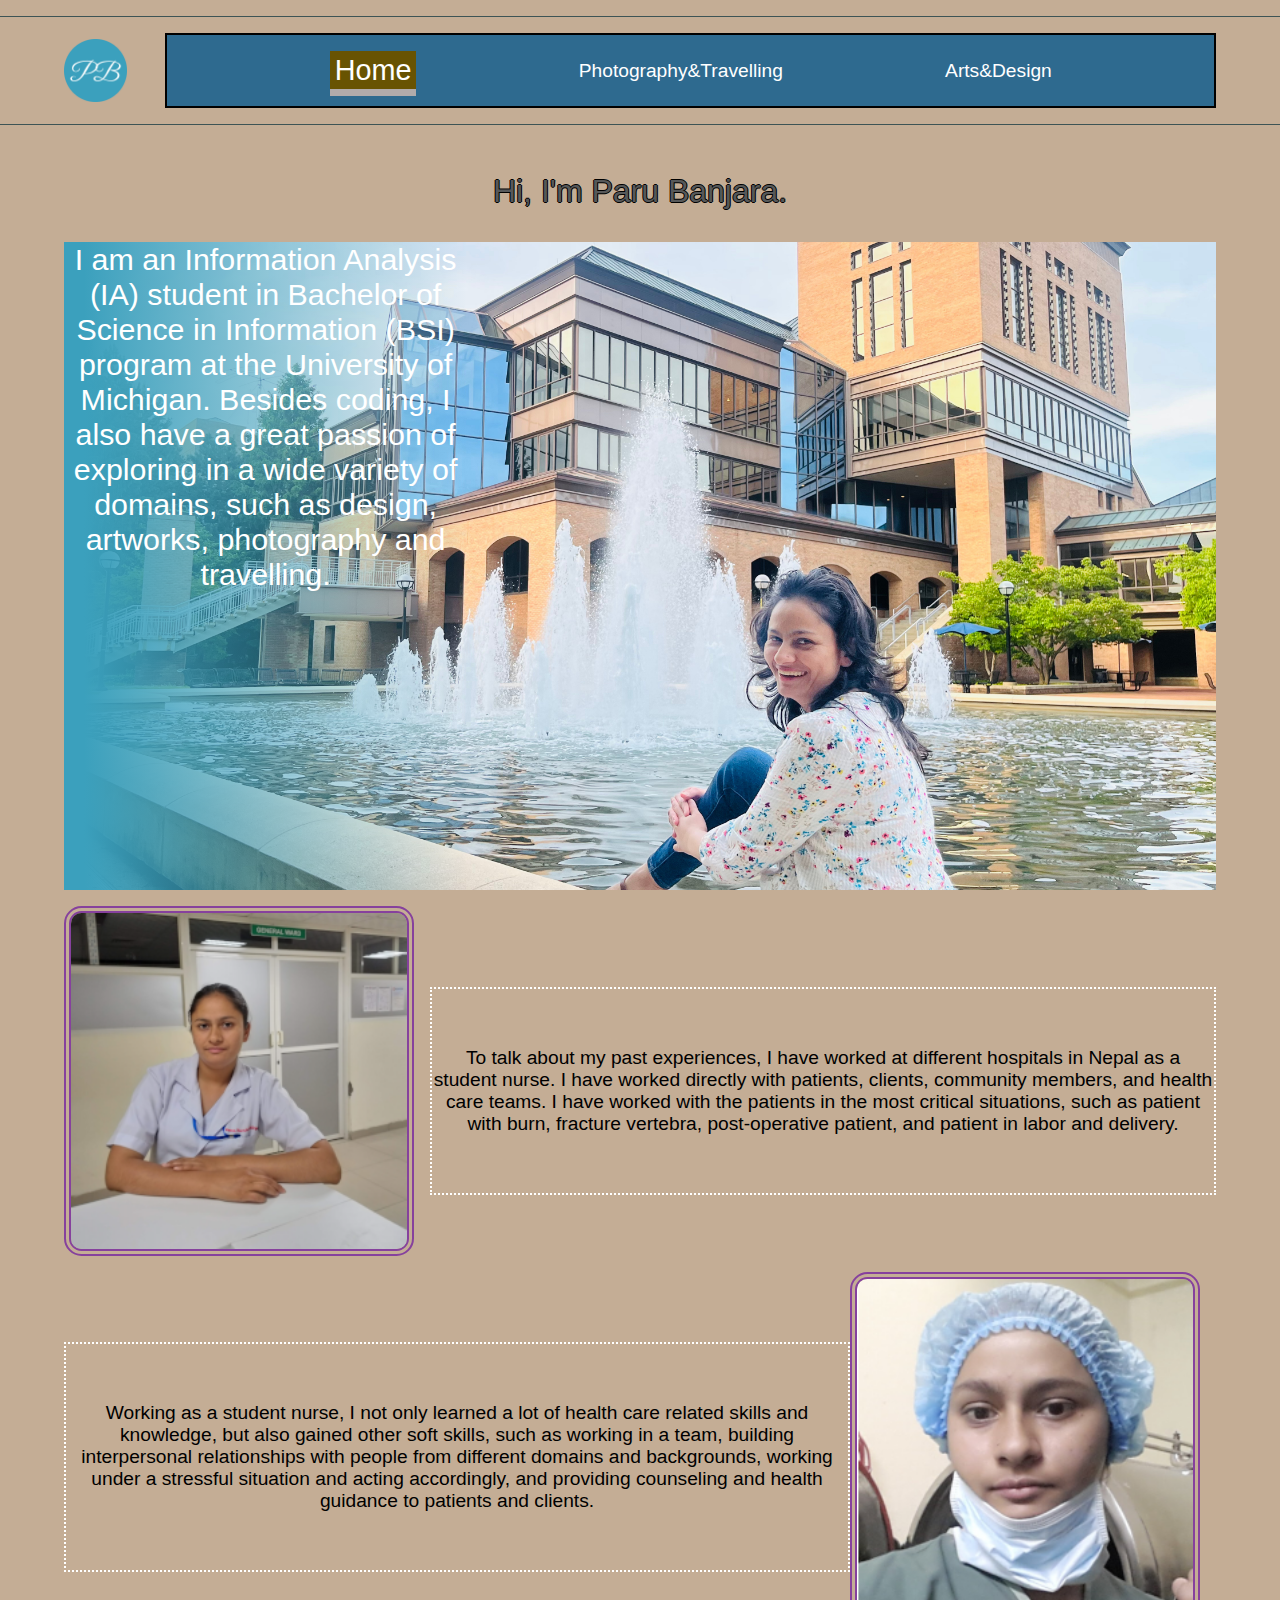
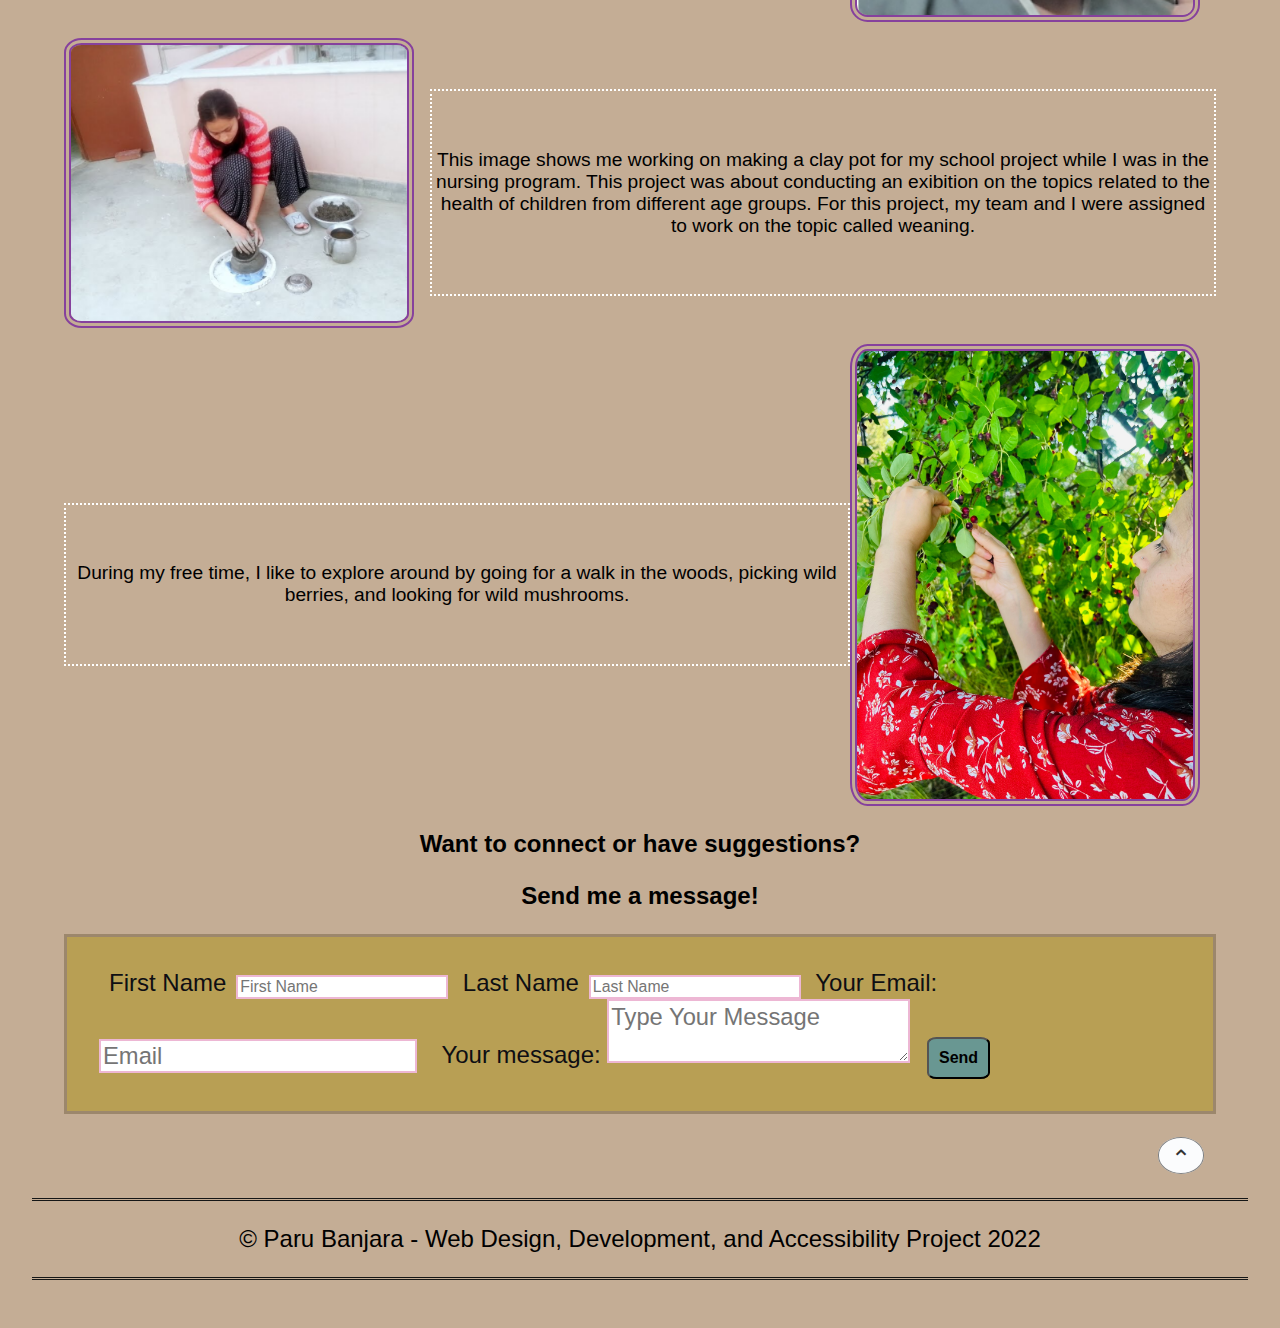
<file: index.html>
<!DOCTYPE html>
<html lang="en">

<head>
    <meta charset="UTF-8">
    <meta http-equiv="X-UA-Compatible" content="IE=edge">
    <meta name="viewport" content="width=device-width, initial-scale=1.0">
    <link rel="icon" href="images/favicon.png">
    <link rel="stylesheet" type="text/css" href="css/html5reset.css">
    <link rel="stylesheet" type="text/css" href="css/style.css">
    <script src="js/script.js"></script>
    <title>Home</title>
</head>

<body>
    <header>
        <div class="skip"><a href="#top">Skip to Main Content</a></div>
        <nav>
            <img src="images/favicon_blue_background.png" alt="logo for the site" id="logo">
            <div class="nav_bar"><a href="#">&#9776;</a></div>
            <ul class="nav-links" id="navlinks">
                <li><a class="btn active" href="index.html">Home</a></li>
                <li><a class="btn" href="photo.html">Photography&Travelling</a></li>
                <li><a class="btn" href="arts_design.html">Arts&Design</a></li>
            </ul>
        </nav>
    </header>
    <main id="top">

        <div class="intro" tabindex="0">
            <h1>Hi, I'm Paru Banjara.</h1>
            <img src="images/at_a_fountain_in_north_campus.jpg" alt="At the Fountain in North Campus" tabindex="0">
            <p> I am an Information Analysis (IA) student in Bachelor of Science in Information (BSI) program at the
                University of Michigan. Besides coding, I also have a great passion of exploring in a wide variety of
                domains, such as design, artworks, photography and travelling. </p>
        </div>
        <div class="about_me">
            <img class="img_home1" src="images/paru_nurse.png" alt="Night Duty at a Hospital in Nepal" tabindex="0">
            <p tabindex="0">To talk about my past experiences, I have worked at different hospitals in Nepal as a student nurse. I have worked directly with patients, clients, community members, and health care teams. I have worked with the patients in the most critical situations, such as patient with burn, fracture vertebra, post-operative patient, and patient in labor and delivery.</p>

            <img class="img_home2" src="images/paru_cssd.png" alt=" Working at a Central Sterile Services Department as a Student">

            <p tabindex="0">Working as a student nurse, I not only learned a lot of health care related skills and knowledge, but
                also gained other soft skills, such as working in a team, building interpersonal relationships with
                people from different domains and backgrounds, working under a stressful situation and acting
                accordingly, and providing counseling and health guidance to patients and clients.</p>

            <img class="img_home3" src="images/me_making_clay_pot.png"
                    alt="Making Clay Pot for a School Project" tabindex="0">
                    
            <p tabindex="0">This image shows me working on making a clay pot for my
                school project while I was in the nursing program. This project was about conducting an exibition on the topics related to the health of children from different age groups. For this project, my team and I were assigned to work on the topic called weaning. </p>

            <img class="img_home4" src="images/picking_juneberries_transform.jpg" alt="Picking Juneberries" tabindex="0">
            <p tabindex="0"> During my free time, I like to explore around by going for a walk in the woods, picking wild berries, and looking for wild mushrooms. </p>
        </div>
        <div class="suggestions">
            <h2>Want to connect or have suggestions?</h2>
            <p>Send me a message!</p>
        </div>
        <div class="form">
            
            <form action="https://formspree.io/f/xvoybqdq" method="POST">
            <label for="fname">First Name</label><input type="text" id="fname" name="Firstname" placeholder="First Name">
            <label for="lname">Last Name</label><input type="text" id="lname" name="Lastname" placeholder="Last Name">
            <label for="email">Your Email: <input type="text" id ="email" name="Email" placeholder="Email"></label>
            <label>Your message: <textarea id ="message" name="Message" placeholder="Type Your Message"></textarea>
            </label>
            <button type="submit" id="send">Send</button>
          </form>
        </div>
        <div class="top"> <a href="#top"> &#8963; </a>
        </div>
    </main>
    <footer>
        <p>&copy; Paru Banjara - Web Design, Development, and Accessibility Project 2022</p>
    </footer>
</body>

</html>
</file>
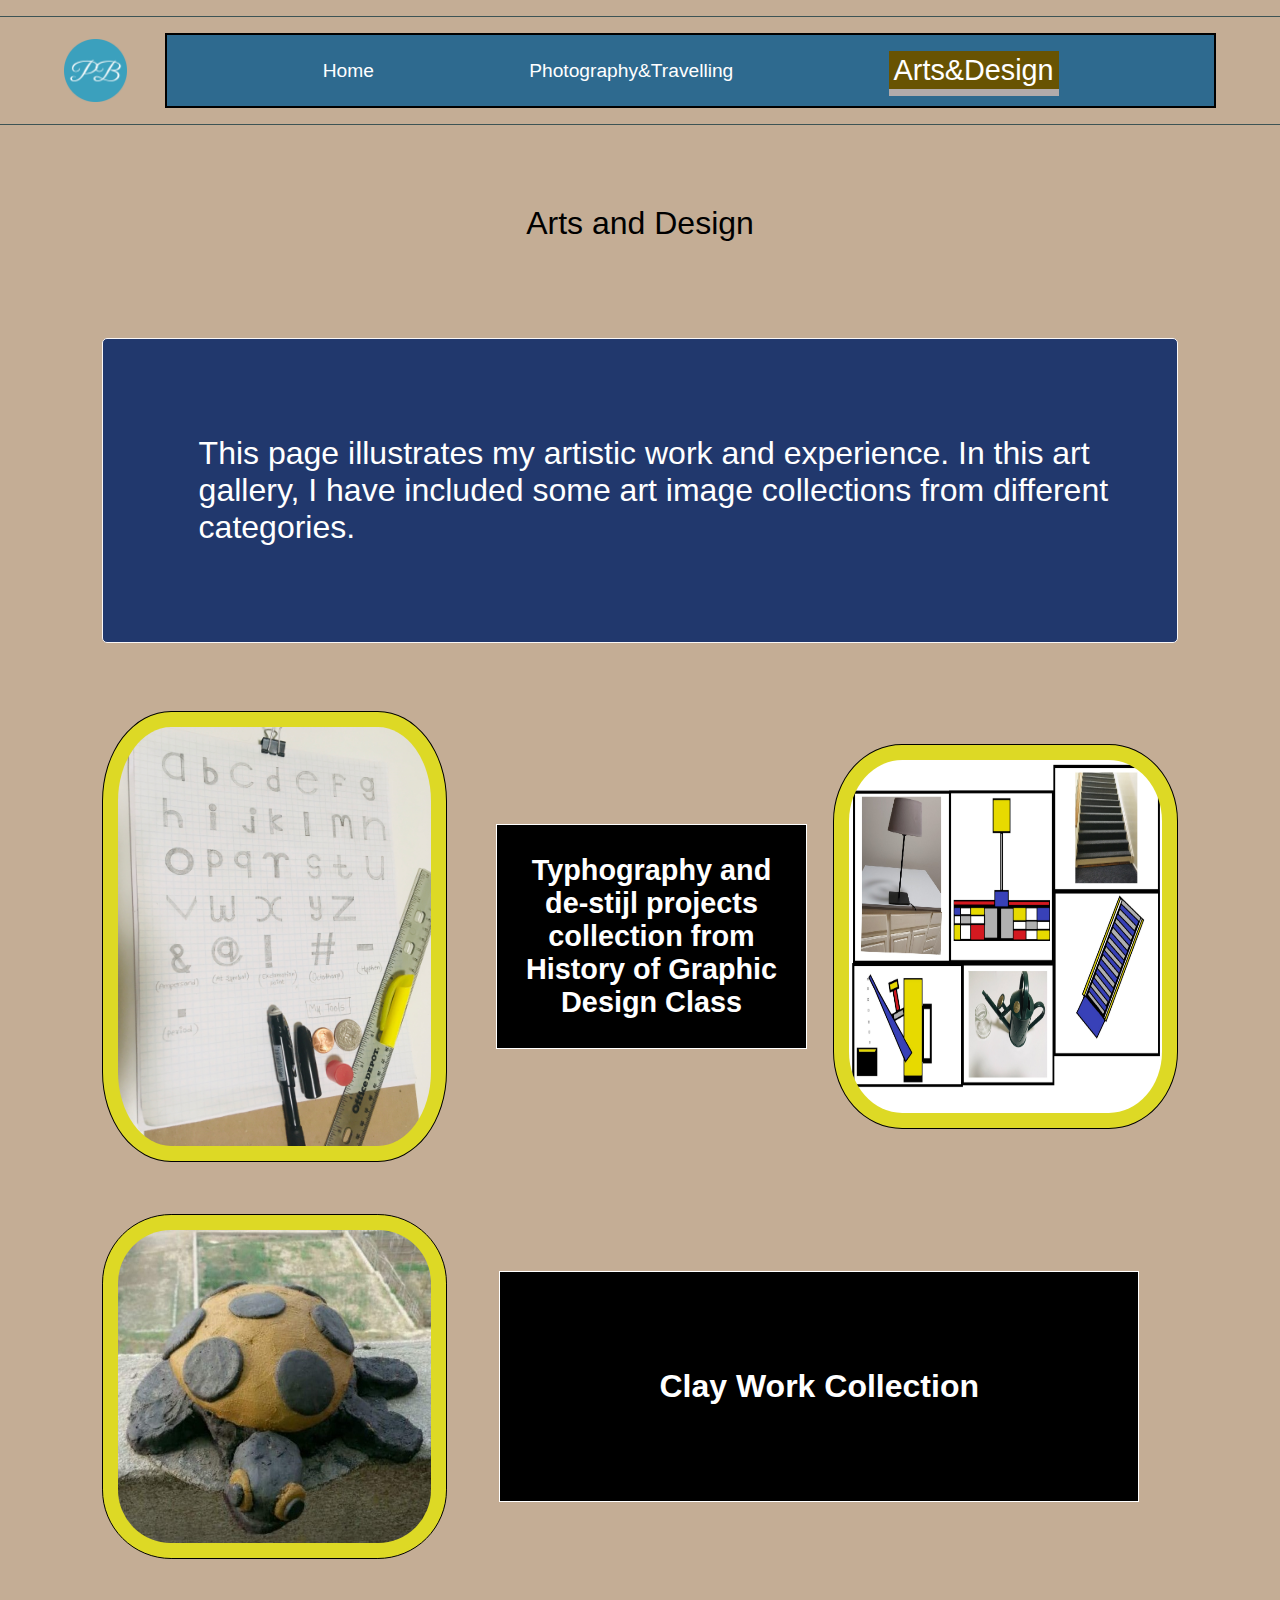
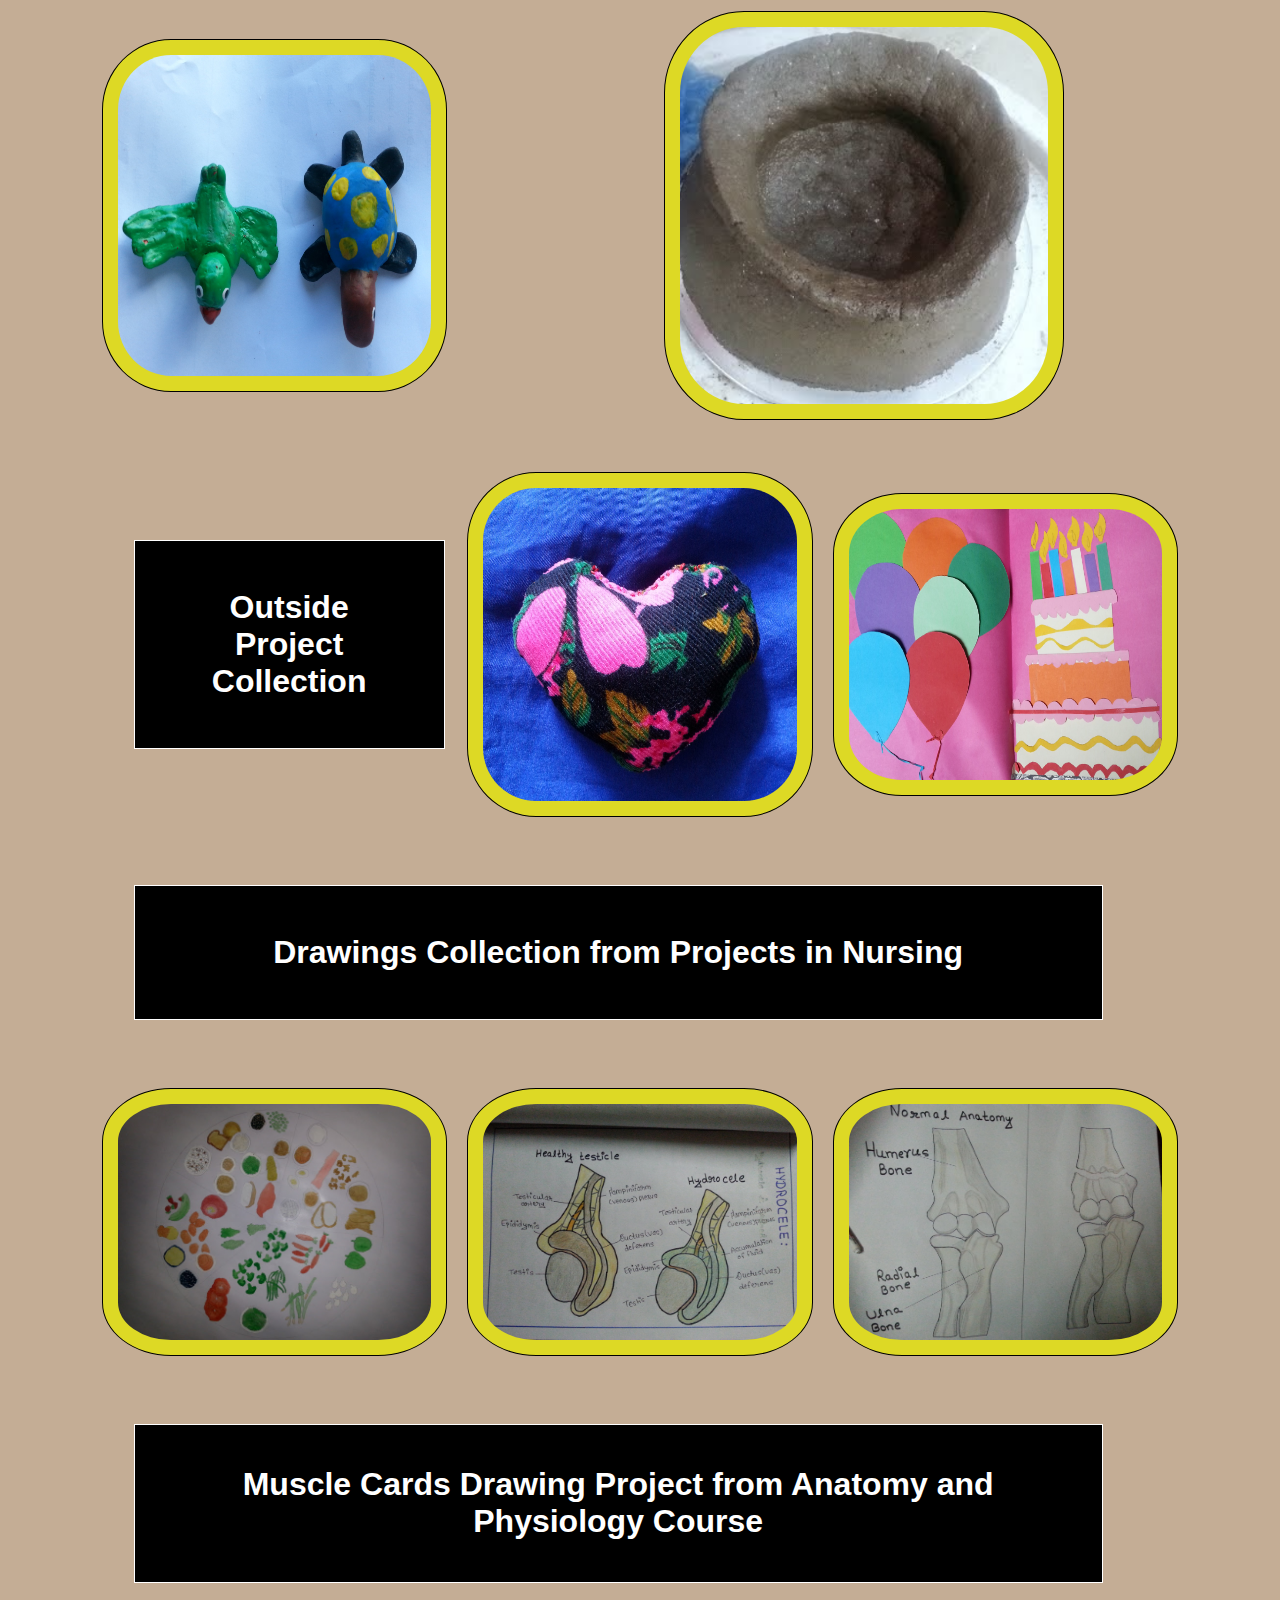
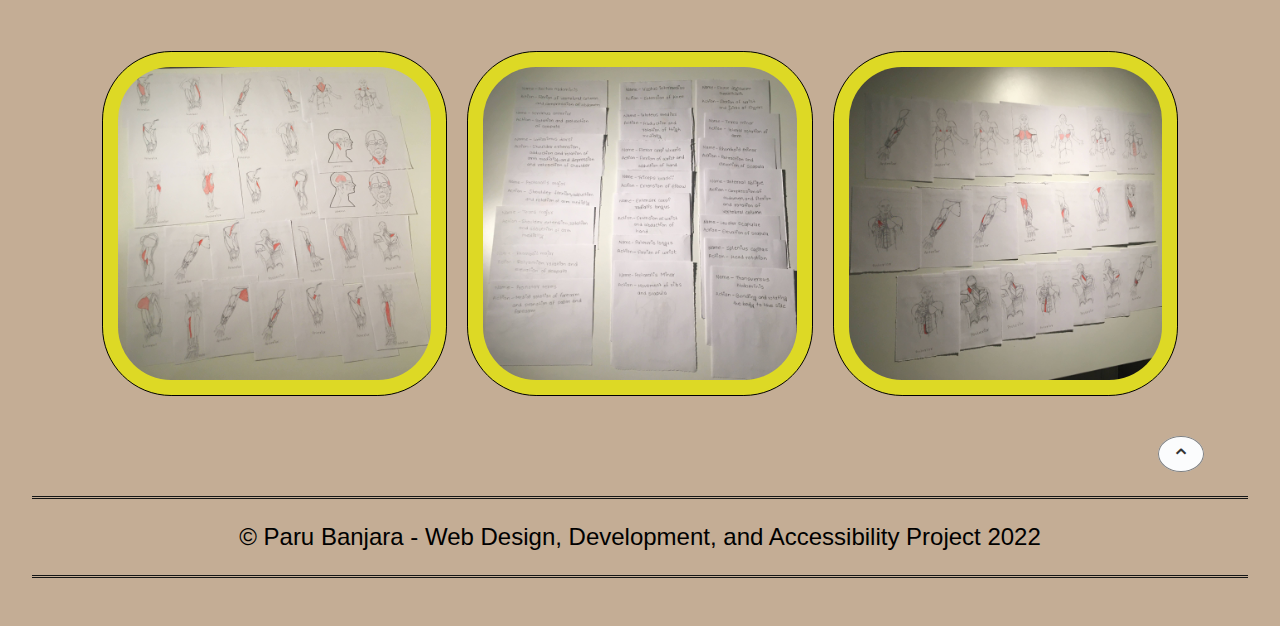
<file: arts_design.html>
<!DOCTYPE html>
<html lang="en">

<head>
    <meta charset="UTF-8">
    <meta http-equiv="X-UA-Compatible" content="IE=edge">
    <meta name="viewport" content="width=device-width, initial-scale=1.0">
    <link rel="icon" href="images/favicon_art.png">
    <link rel="stylesheet" type="text/css" href="css/html5reset.css">
    <link rel="stylesheet" type="text/css" href="css/style.css">
    <script src="js/script.js"></script>
    <title>Arts & Design Activities</title>
</head>

<body>
    <header>
        <div class="skip"><a href="#top">Skip to Main Content</a></div>
        <nav>
            <img src="images/favicon_blue_background.png" alt="logo" id="logo">
            <div class="nav_bar"><a href="#">&#9776;</a></div>
            <ul class="nav-links">
                <li><a class="btn" href="index.html">Home</a></li>
                <li><a class="btn" href="photo.html">Photography&Travelling</a></li>
                <li><a class="btn active" href="arts_design.html">Arts&Design</a></li>
            </ul>
        </nav>
    </header>
    <main id="top">
        <h1>Arts and Design</h1>

        <div class="gallery_arts">
            <p tabindex="0">This page illustrates my artistic work and experience. In this art gallery, I have included some art image collections from different categories. </p>

            <h2 tabindex="0">Typhography and de-stijl projects collection from History of Graphic Design Class</h2>
            <img src="images/typography_for_graphic_design_class.JPG" alt="Drawing of Typography" tabindex="0">

            <img src="images/de-stijl-project.jpg" alt="Image Showing De-Stijl Drawings" tabindex="0">

            <h2 tabindex="0">Clay Work Collection</h2>
            <img src="images/clay_turtle.jpeg" alt="Turtle Made out of Clay" tabindex="0">

            <img src="images/turtle_and_parrot.jpg" alt="Turtle and Parrot Made out of Clay" tabindex="0">

            <img src="images/clay_pot.png" alt="Pot Made out of Clay" tabindex="0">

            <h2 tabindex="0">Outside Project Collection</h2>
            <img src="images/heart.jpg" alt="Cloth Heart" tabindex="0">

            <img src="images/birthday_card_transformed.jpg" alt="Birthday Card" tabindex="0">

            <h2 tabindex="0">Drawings Collection from Projects in Nursing</h2>
            <img src="images/bone_anatomy.jpg" width="800" alt="Drawings Showing Normal and Broken Humerus Bones" tabindex="0">
            <img src="images/balanced_diet_drawing.jpg" alt="Drawing of Balanced Diet" tabindex="0">

            <img src="images/normal_and_hydrocele_testicles_drawings.jpg"
                alt="Drawings of Normal and Hydrocele Testicles" tabindex="0">

            <h2 tabindex="0">Muscle Cards Drawing Project from Anatomy and Physiology Course</h2>
            <img src="images/muscle_drawing_for_anatomy_and_physiology_class.JPG"
                alt="Drawings of Muscle Cards for Anatomy and Physiology Class" tabindex="0">

            <img src="images/muscle_names.JPG" alt="Names and Functions of Muscles" tabindex="0">

            <img src="images/muscle_drawings.JPG" alt="Muscle Cards Drawing" tabindex="0">
   
        </div>
        <div class="top"> <a href="#top"> &#8963; </a>
        </div>
    </main>
    <footer>
        <p>&copy; Paru Banjara - Web Design, Development, and Accessibility Project 2022</p>
    </footer>

</body>

</html>
</file>
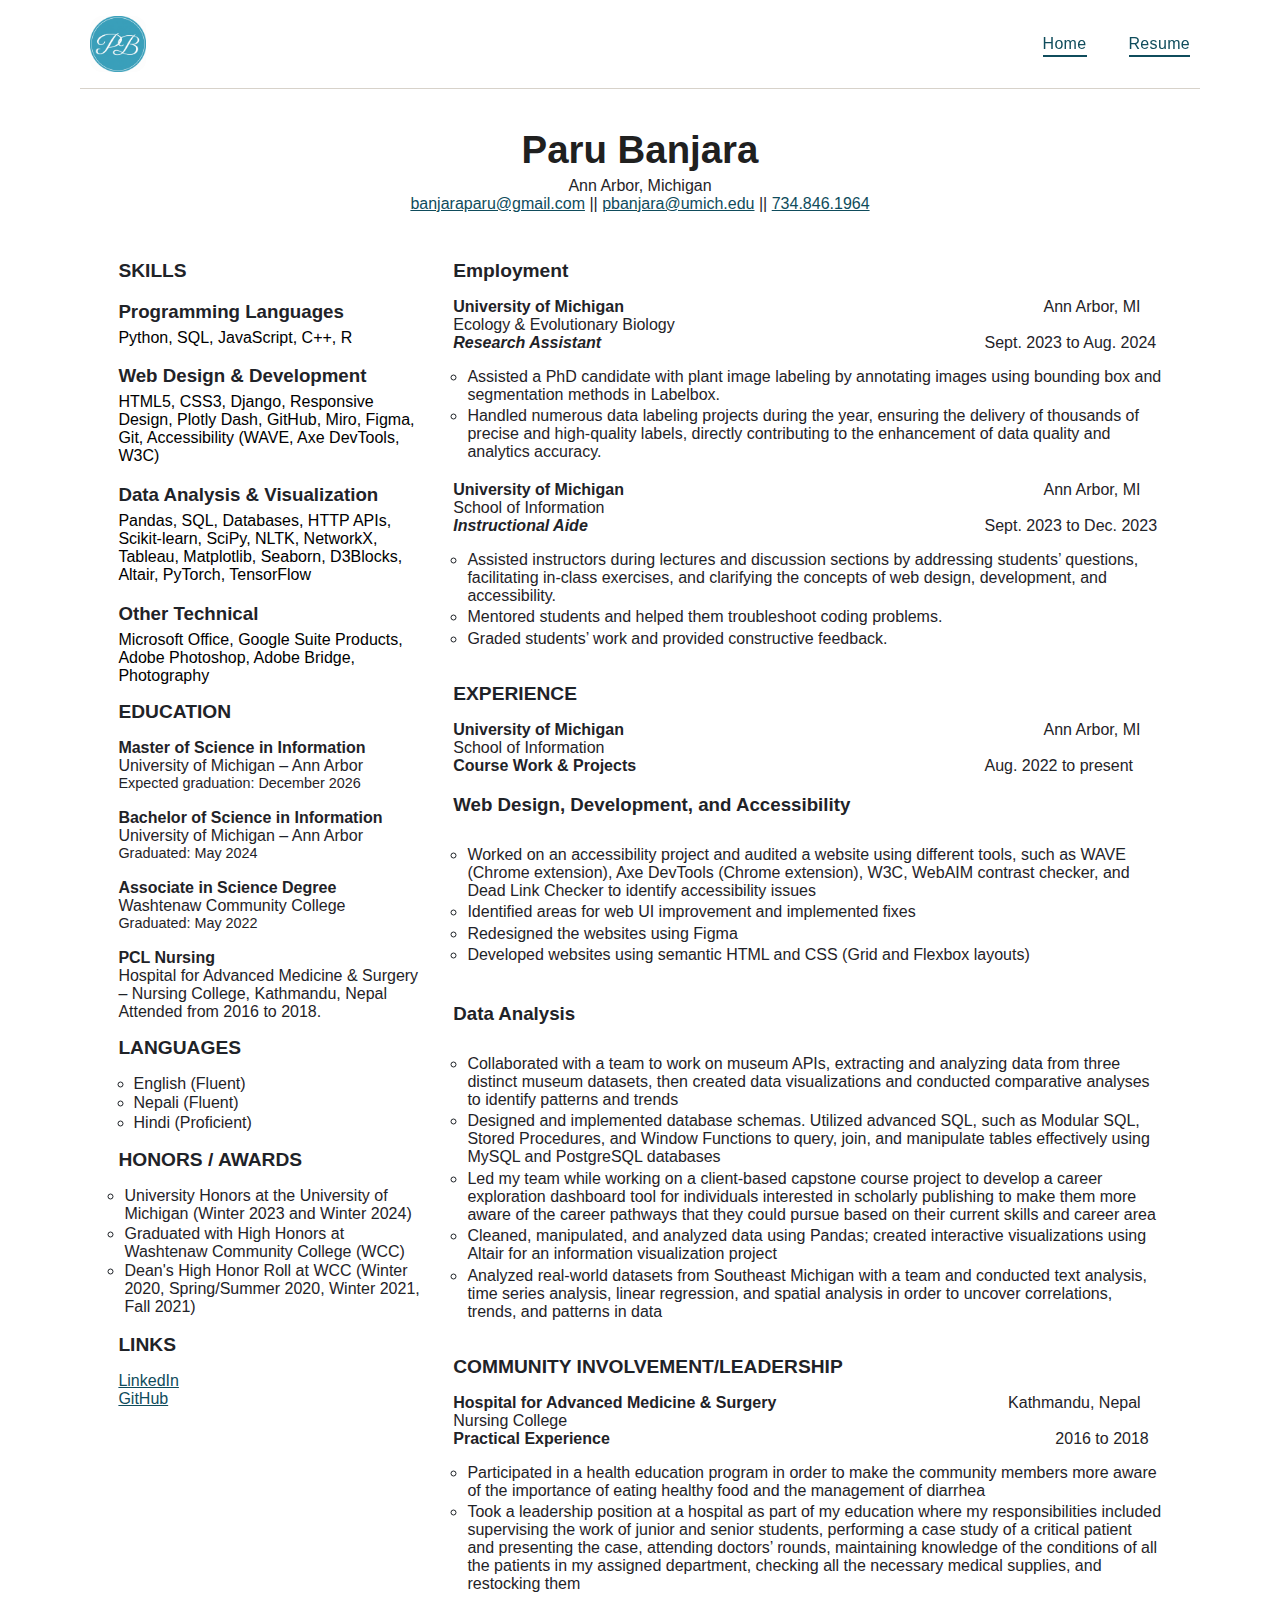
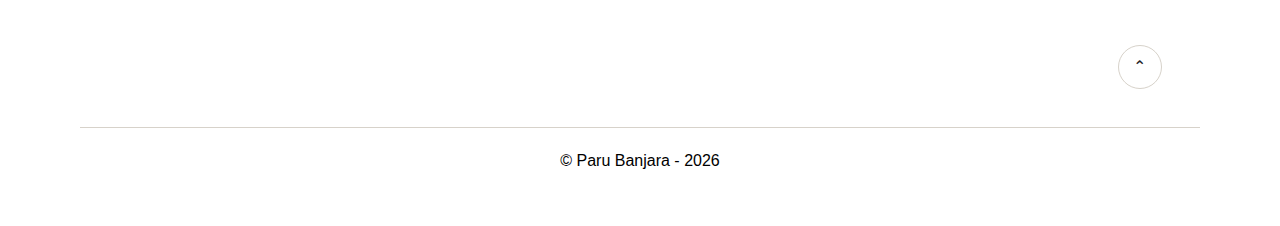
<file: resume.html>
<!doctype html>
<html lang="en">
  <head>
    <meta charset="UTF-8" />
    <meta http-equiv="X-UA-Compatible" content="IE=edge" />
    <meta name="viewport" content="width=device-width, initial-scale=1.0" />
    <!-- <link rel="stylesheet" type="text/css" href="css/html5reset.css"> -->
    <link rel="stylesheet" type="text/css" href="css/styles.css" />
    <link rel="stylesheet" type="text/css" href="css/resume.css" />
    <script src="js/nav.js"></script>
    <script src="js/resume.js"></script>
    <title>Banjara-Resume</title>
  </head>

  <body>
    <header>
      <div class="skip"><a href="#top">Skip to Main Content</a></div>
      <nav>
        <img
          src="images/logo.png"
          alt="logo for the site"
          id="logo"
        />
        <div class="nav_bar"><a href="#">&#9776;</a></div>
        <ul class="nav-links" id="navlinks">
          <li><a class="btn active" href="index.html">Home</a></li>
          <li><a class="btn active" href="resume.html">Resume</a></li>
        </ul>
      </nav>
    </header>
    <main id="top">
      <h1>Paru Banjara</h1>
      <div class="address">Ann Arbor, Michigan</div>
      <div class="contact">
        <a href="mailto:banjaraparu@gmail.com">banjaraparu@gmail.com</a> ||
        <a href="mailto:pbanjara@umich.edu">pbanjara@umich.edu</a> ||
        <a href="tel:734.846.1964">734.846.1964</a>
      </div>

      <div id="content">
        <div class="skills_container">
          <h2>SKILLS</h2>
          <h3>
            <strong>Programming Languages</strong>
          </h3>
          <div><p>Python, SQL, JavaScript, C++, R</p></div>

          <h3>
            <strong>Web Design & Development</strong>
          </h3>
          <div>
            <p>
              HTML5, CSS3, Django, Responsive Design, Plotly Dash, GitHub, Miro,
              Figma, Git, Accessibility (WAVE, Axe DevTools, W3C)
            </p>
          </div>
          <h3>
            <strong>Data Analysis & Visualization</strong>
          </h3>
          <div>
            <p>
              Pandas, SQL, Databases, HTTP APIs, Scikit-learn, SciPy, NLTK,
              NetworkX, Tableau, Matplotlib, Seaborn, D3Blocks, Altair, PyTorch,
              TensorFlow
            </p>
          </div>

          <h3>
            <strong>Other Technical</strong>
          </h3>
          <div>
            <p>
              Microsoft Office, Google Suite Products, Adobe Photoshop, Adobe
              Bridge, Photography
            </p>
          </div>

          <div class="edu">
            <h2>EDUCATION</h2>
            <div><strong>Master of Science in Information</strong></div>
            <div>University of Michigan – Ann Arbor</div>
            <div>Expected graduation: December 2026</div>
            <br />
            <div><strong>Bachelor of Science in Information</strong></div>
            <div>University of Michigan – Ann Arbor</div>
            <div>Graduated: May 2024</div>
            <br />
            <div><b>Associate in Science Degree</b></div>
            <div>Washtenaw Community College</div>
            <div>Graduated: May 2022</div>
            <br />
            <div><strong>PCL Nursing</strong></div>
            <div>
              Hospital for Advanced Medicine & Surgery – Nursing College,
              Kathmandu, Nepal
            </div>
            <div>Attended from 2016 to 2018.</div>
          </div>

          <div id="lang">
            <h2>LANGUAGES</h2>
            <ul>
              <li>English (Fluent)</li>
              <li>Nepali (Fluent)</li>
              <li>Hindi (Proficient)</li>
            </ul>
          </div>
          <h2>HONORS / AWARDS</h2>
          <ul>
            <li>
              University Honors at the University of Michigan (Winter 2023 and
              Winter 2024)
            </li>
            <li>
              Graduated with High Honors at Washtenaw Community College (WCC)
            </li>
            <li>
              Dean's High Honor Roll at WCC (Winter 2020, Spring/Summer 2020,
              Winter 2021, Fall 2021)
            </li>
          </ul>

          <h2>LINKS</h2>
          <a
            href="https://www.linkedin.com/in/paru-banjara-633638248/"
            target="_blank"
            rel="noopener noreferrer"
          >
            LinkedIn
          </a><br>
          <a
            href="https://github.com/parubanjara?tab=repositories"
            target="_blank"
            rel="noopener noreferrer"
            >GitHub</a
          >
        </div>

        <div class="experience_container">
          <h2>Employment</h2>
          <div id="emp" class="emp">
            <span><b>University of Michigan</b></span>
            <span>Ann Arbor, MI</span>
            <div>Ecology & Evolutionary Biology</div>
            <span
              ><strong><em>Research Assistant</em></strong></span
            >
            <span>Sept. 2023 to Aug. 2024</span>
          </div>
          <ul>
            <li>
              Assisted a PhD candidate with plant image labeling by annotating
              images using bounding box and segmentation methods in Labelbox.
            </li>
            <li>
              Handled numerous data labeling projects during the year, ensuring
              the delivery of thousands of precise and high-quality labels,
              directly contributing to the enhancement of data quality and
              analytics accuracy.
            </li>
          </ul>
          <div id="emp" class="emp">
            <span><strong>University of Michigan</strong></span>
            <span>Ann Arbor, MI</span>
            <div>School of Information</div>
            <span
              ><strong><em>Instructional Aide</em></strong></span
            >
            <span>Sept. 2023 to Dec. 2023</span>
          </div>
          <ul>
            <li>
              Assisted instructors during lectures and discussion sections by
              addressing students’ questions, facilitating in-class exercises,
              and clarifying the concepts of web design, development, and
              accessibility.
            </li>
            <li>
              Mentored students and helped them troubleshoot coding problems.
            </li>
            <li>Graded students’ work and provided constructive feedback.</li>
          </ul>
          <h2>EXPERIENCE</h2>
          <div id="um" class="date-addr">
            <span><strong>University of Michigan</strong></span>
            <span>Ann Arbor, MI</span>
            <div>School of Information</div>
            <span><strong>Course Work & Projects</strong></span>
            <span>Aug. 2022 to present</span>
          </div>

          <h3>Web Design, Development, and Accessibility</h3>
          <ul>
            <li>
              Worked on an accessibility project and audited a website using
              different tools, such as WAVE (Chrome extension), Axe DevTools
              (Chrome extension), W3C, WebAIM contrast checker, and Dead Link
              Checker to identify accessibility issues
            </li>
            <li>
              Identified areas for web UI improvement and implemented fixes
            </li>
            <li>Redesigned the websites using Figma</li>
            <li>
              Developed websites using semantic HTML and CSS (Grid and Flexbox
              layouts)
            </li>
          </ul>
          <h3>Data Analysis</h3>
          <ul>
            <li>
              Collaborated with a team to work on museum APIs, extracting and
              analyzing data from three distinct museum datasets, then created
              data visualizations and conducted comparative analyses to identify
              patterns and trends
            </li>

            <li>
              Designed and implemented database schemas. Utilized advanced SQL,
              such as Modular SQL, Stored Procedures, and Window Functions to
              query, join, and manipulate tables effectively using MySQL and
              PostgreSQL databases
            </li>

            <li>
              Led my team while working on a client-based capstone course
              project to develop a career exploration dashboard tool for
              individuals interested in scholarly publishing to make them more
              aware of the career pathways that they could pursue based on their
              current skills and career area
            </li>

            <li>
              Cleaned, manipulated, and analyzed data using Pandas; created
              interactive visualizations using Altair for an information
              visualization project
            </li>

            <li>
              Analyzed real-world datasets from Southeast Michigan with a team
              and conducted text analysis, time series analysis, linear
              regression, and spatial analysis in order to uncover correlations,
              trends, and patterns in data
            </li>
          </ul>

          <h2>COMMUNITY INVOLVEMENT/LEADERSHIP</h2>
          <div id="hm" class="date-addr">
            <span><b>Hospital for Advanced Medicine & Surgery</b></span>
            <span>Kathmandu, Nepal</span>
            <div>Nursing College</div>
            <span><b>Practical Experience</b></span>
            <span>2016 to 2018</span>
          </div>
          <ul>
            <li>
              Participated in a health education program in order to make the
              community members more aware of the importance of eating healthy
              food and the management of diarrhea
            </li>
            <li>
              Took a leadership position at a hospital as part of my education
              where my responsibilities included supervising the work of junior
              and senior students, performing a case study of a critical patient
              and presenting the case, attending doctors’ rounds, maintaining
              knowledge of the conditions of all the patients in my assigned
              department, checking all the necessary medical supplies, and
              restocking them
            </li>
          </ul>
        </div>
      </div>
      <div class="top"><a href="#top"> &#8963; </a></div>
    </main>
    <footer>
      <p>&copy; Paru Banjara - 2026</p>
    </footer>
  </body>
</html>
</file>
<file: css/style.css>
body {
    background-color: rgb(206, 180, 195);
    display: flex;
    flex-direction: column;
    align-items: center;
    justify-content: center;
    font-family: 'Segoe UI', Tahoma, Geneva, Verdana, sans-serif;
}

.skip {
    position: absolute;
}

.skip a {
    background: #fff;
    left: 0;
    padding: 10px;
    -webkit-transition: top 1s ease-out;
    transition: top 1s ease-out;
    z-index: 1;
    position: relative;
    top: -80px;
    border-radius: 100px;
    border: double 7px hsl(0, 4%, 26%);
    text-decoration: none;
    font-size: large;
    color: #0a5f77;
}

.skip a:focus {
    top: 10px;
}

header {
    position: relative;
    width: 100%;
    border-bottom: double 5px #3d3e3f;
    padding: 1em;
}

#logo{
    animation: logo-animation 5s;
    }

@keyframes logo-animation {
    from{width:25px; opacity: 0;}
    to{width:150px; opacity: 1;}
}


nav li a.btn.active,  nav li a.btn.active:hover, nav li a.btn.active:focus{
    background-color: #685302;
    padding: 3px 5px 3px 5px;
    box-shadow: 0 7px rgb(177, 171, 171);
    font-size: 1.5em;
  }

header nav img {
    width: 63px;
}

nav li a {
    text-decoration: none;
    color: #fff;
}

nav li a:hover {
    font-weight: bold;
    color: #e8edf2;
    font-size: larger;
    border: solid 0.1em #e7e3f5;
    padding: 0.3em;
}

nav li a:focus {
    padding: 5px;
    border: solid 0.1em;
    font-weight: bold;
    color: #d9e0e7;
}

header nav {
    display: flex;
    flex-direction: row;
    justify-content: space-between;
}

header nav div.nav_bar {
    font-size: 3em;
}

.nav_bar a:focus {
    color: rgb(206, 58, 58);
    border: solid 2px #0a0a0a;
}

header nav div.nav_bar a {
    text-decoration: none;
    color: black;
}

header nav ul {
    display: none;
    flex-direction: column;
    font-size: 1.2em;
    background: rgb(46, 106, 143);
    row-gap: 2em;
    border: 2px solid;
    width: 100%;
    align-items: center;
    padding: 1em 0 1em 0;
}

main h1{
    text-align: center;
    font-size: 2em;
    margin: 2em;
}

.intro h1 {
    color: rgb(86, 88, 89);
    text-shadow: -1px 0 black, 0 1px black, 1px 0 black, 0 -1px black;
    text-align: center;
    font-size: 2em;
    margin: 1em 0 1em 0;
}

.intro{
    display: grid;
    grid-template-columns: 1fr 1fr;
}


.intro img{
    grid-column: 1/3;
    grid-row: 2/4;
}

.intro h1{
    grid-column: 1/3;
}

.intro p{
    width:100%;
    background-color: rgb(7, 88, 117);
    opacity: 0.7;
    font-size: 0.91em;
    color: #fff;
    grid-column: 1/span 1;
    grid-row: 3/span 1;
    align-self:center;
    margin: 0 0.1em 0 0;

}

.about_me{
    display: grid;
    row-gap: 1em;
    grid-template-columns: auto;
    align-items: center;
    justify-items: center;

}

.about_me img{
    border: dotted 3px;
    padding: 3px;
    border-radius: 50%;
}

.about_me p{
    text-align: center;
    width:70%;
    font-size: 1.5em;
    border-top: dashed 2px rgb(74, 93, 155);
    border-bottom: dashed 2px rgb(74, 93, 155);
    padding: 10px;
}

.img_home1{
    grid-row: 1/2
}

.img_home4{
    grid-row: 5/6
}

.about_me p:nth-child(2){
    grid-row: 2/3;
}

.about_me p:nth-child(4){
    grid-row: 4/5;
}

.about_me p:nth-child(6){
    
    grid-row: 6/7;
}

.about_me img:nth-child(5){
    grid-row: 5/6;
}

.about_me img:nth-child(7){
    grid-row: 7/8;
}

main div.about_me img {
    margin: 1em 0 1em 0;
    width: 250px;
}

main p {
    margin: 0 1em 0 1em;
}

.top {
    margin: 2em 0 0 0;
    text-align: right;
}

main a {
    color: #333;
    text-decoration: none;
    border: solid 1px gray;
    background-color: rgb(251, 252, 253);
    border-radius: 50%;
    font-size: 1.5em;
    padding: 0.3em 0.5em 0em 0.5em;
    margin: 0 .5em 0 0;
}

.form{
    display:flex;
    flex-direction: row;
    justify-content: space-between;   
}

div.suggestions h2, div.suggestions p{
    text-align: center;
    font-size: 1.5em;
    font-weight: bolder;
    margin: 1em 0 1em 0;
}

label{
    font-size: 1.5em;
    color:#0e0e13;
    text-align: left;
    padding: 10px;
    margin: 1em 0 1em 0;
}

.form{
    background-color:#b89f54;
    border: solid 3px rgba(11, 11, 236, 0.16);
    padding: 2em;
}

#fname, #lname, #email, #message{
    border:solid 2px #ca2c8057;
}

#send{
    padding:10px;
    border-radius: 15%;
    font-size: 1em;
    font-weight: bold;
    background-color: #699792;
}

#send:hover, #send:focus{
    background-color: #c295b7;
}

.photo_gallery{
    display:flex;
    flex-direction: row;
}

div.photo_texts h1, div.photo_texts p {
    text-align: center;
    font-size: 2em;
    margin: 1em 0 1em 0;
}

div.photo_texts p{
    border-top: dotted 5px rgb(34, 132, 181);
    border-bottom: dashed 5px #699792;
    background-color: darkgray;
    padding: 10px;
}

div.photo_texts h1{
    font-weight: bold;
}

.gallery_photo{
    display: flex;
    align-content: center;
    flex-direction: column;
}

.gallery_photo img{
    background-color: #fff;
    border: solid 5px black;
    padding: 6px;
    border-radius: 5%;
    margin: 2em;
}

.gallery_arts{

    width: 350px;
    display: grid;
    row-gap: 5em;
    grid-template-columns: 1fr;
    justify-content: center;
}

.gallery_arts p{
    margin:1em 0 1em 0;
    background-color: #3d3e3f;
    color:#fff;
    padding: 2em;
    font-size: 1.5em;   
}

.gallery_arts img{
    margin:1em 0 1em 0;
    background-color: rgb(52, 149, 151);
    border-radius: 20%;
    padding: 15px;
    border: solid 5px;
}

.gallery_arts h2{
    text-align: center;
    font-size: 1.5em;
    font-weight: bold;
    padding: 1em;
    border-left: dotted 3px;
    border-right: dotted 3px;
}

.gallery_photo img {box-shadow: rgba(0, 0, 0, 0.17) 0px -23px 25px 0px inset, rgba(0, 0, 0, 0.15) 0px -36px 30px 0px inset, rgba(0, 0, 0, 0.1) 0px -79px 40px 0px inset, rgba(0, 0, 0, 0.06) 0px 2px 1px, rgba(0, 0, 0, 0.09) 0px 4px 2px, rgba(0, 0, 0, 0.09) 0px 8px 4px, rgba(0, 0, 0, 0.09) 0px 16px 8px, rgba(0, 0, 0, 0.09) 0px 32px 16px;}

footer {

    width: 95%;
    margin: 2em 0 2em 0;
    padding: 1em;
    font-size: 1.2em;
    text-align: center;
    border-top: dotted 3px rgb(14, 130, 219);
    border-bottom: dotted 3px rgb(14, 130, 219);
}

@media (prefers-reduced-motion){
    #logo{
        animation: none;
    }
}

@media (min-width:768px) {
    body {
        background-color: rgb(170, 203, 211);
        font-family: 'Segoe UI', Tahoma, Geneva, Verdana, sans-serif;
    }

    header nav {
        display: flex;
        flex-direction: column;
        align-items: center;
    }

    header nav ul {
        display: none;
    }

    header nav div.nav_bar {
        align-self: flex-start;
    }

    nav li a:focus {
        text-transform: uppercase;
    }

    .intro p{
        width: 100%;
        font-size: 1.5em;
    }

    .about_me{
        grid-template-columns: 1fr 1fr;
    }

    div.about_me img{
        border: solid 5px white;
        border-radius: 5%;
        padding: 0; 
        transition: transform .2s;
    }

    .about_me p{
        border: none;
        border-left: dotted 2px rgb(135, 82, 82); 
        border-right: dotted 2px rgb(156, 84, 84);
        font-size: 1.4em;
    }

    .about_me .img_home1{
        grid-column:1/2;
        grid-row: 1/2;
    }

    .about_me .img_home4{
        grid-column:2/3;
        grid-row: 3/4;
    }

    .about_me p:nth-child(4){
        grid-column:2/3;
        grid-row: 2/3;
    }

    .about_me p:nth-child(6){
        grid-column:1/2;
        grid-row: 4/5;
    }

    .about_me img:nth-child(5){
        grid-column:1/2;
        grid-row: 3/4;
    }
    .about_me img:nth-child(7){
        grid-column:2/3;
        grid-row: 3/4;
    }


    .gallery_photo{
        flex-direction: row;
        justify-content: space-between;
        flex-wrap: wrap;
    }

    .gallery_photo img{
        width:300px;
        flex-grow: 1;
    }

    .gallery_photo img:nth-child(4){
        order:1;
    }

    .gallery_arts{
        width: 100%;
        grid-template-columns: 40% 40%;
        align-items: center;
        gap: 20px;
    
    }
    
    .gallery_arts p{
        margin:1em 0 1em 0;
        border: double 2px rgb(250, 247, 247);
        background-color: #6d2921;
        color:#fff;
        padding: 2em;
        font-size: 1.5em;
        grid-column: 1/3;
    }
    
    .gallery_arts img{
        min-height: 80%;
        width:400px;
        margin:1em 0 1em 0;
        background-color: rgb(211, 114, 45);
        align-items: center;
    }

    .gallery_arts img:first-child{
        grid-column: 1/2;
    }

    .gallery_arts h2{
        
        text-align: center;
        font-size: 1.8em;
        width: 90%;
        margin: 1em;
        grid-column: 1/-1;
    }

    .gallery_arts h2:nth-child(2){
        align-items: center;
        text-align: center;
        font-size: 1.8em;
        border: solid 1px;
        padding: 1em;
        margin: 1em;
        grid-column: 1/-1;
    }

    .gallery_arts h2:nth-child(5){
        
        align-items: center;
        font-size: 2em;
        border: solid 1px;
        padding:3em;
        grid-row: 4/5;
        grid-column: 1/2; 
    }

    .gallery_arts h2:nth-child(9){
        
        align-items: center;
        font-size: 2em;
        border: solid 1px;
        padding: 1.5em;
        grid-row: 6/7;
        grid-column: 1/3; 
    }

    .gallery_arts img:nth-child(10){
        
        align-items: center;
        border: solid 1px;
        grid-row: 7/8;
        grid-column: 2/3;
    }

    .gallery_arts img:nth-child(11){
        align-items: center;
        width:400px;
        border: solid 1px;
        grid-row: 7/8;
        grid-column: 1/2;  
    }

    .gallery_arts img:nth-child(13){
        align-items: center;
        width:400px;
        border: solid 1px;
        grid-row: 9/10;
        grid-column: 2/3;        
    }

    .gallery_arts h2:nth-child(12){
        
        align-items: center;
        font-size: 2em;
        border: solid 1px;
        padding: 1.5em;
        grid-row: 8/9;
        grid-column: 1/2;        
    }

    .gallery_arts h2:nth-child(16){
        
        align-items: center;
        font-size: 2em;
        border: solid 1px;
        padding: 1.3em;
        grid-row: 11/12;
        grid-column: 1/2;
    }

    .gallery_arts img:nth-child(17){
        align-items: center;
        width:400px;
        border: solid 1px;
        grid-row: 12/13;
        grid-column: 2/3;
    }

    .gallery_arts img:nth-child(18){
        align-items: center;
        width:400px;
        border: solid 1px;
        grid-row: 11/12;
        grid-column: 2/3;
    }

    .gallery_arts img:nth-child(19){
        align-items: center;
        width:400px;
        border: solid 1px;
        grid-row: 12/13;
        grid-column: 1/2;    
    }

}

@media (min-width:1024px) {

    .skip a {
        top: -80px;
    }
    
    .skip a:focus {
        top: 20px;
    }

    body {
        background-color: rgb(196, 173, 149);
        font-family: 'Segoe UI', Tahoma, Geneva, Verdana, sans-serif;
    }

    .nav_bar {
        display: none;
    }

     header {
        position: sticky;
        top: 0px;
        background-color: rgb(196, 173, 149);
        display: flex;
        width: 100%;
        margin: 1em 0 1em 0;
        padding: 1em 0 1em 0;
        border-bottom: solid 1px rgb(61, 84, 85);
        border-top: solid 1px rgb(61, 84, 85); 
        justify-content: center;
    } 

    header nav {
        display: flex;
        flex-direction: row;
        align-items: center;
        width: 90%;
    }

    header nav ul {
        top: 0px;
        position: relative;
        display: flex;
        flex-direction: row;
        justify-content: space-evenly;
        width: 95%;
        margin: 0 0 0 2em;
    }

    main {
        width: 90%;
    }

    .intro{
        margin: 0 0 1em 0; 
    }

    .intro p{
        width:70%;
        height: 100%;
        margin:0;
        overflow-y:hidden;
        text-align: center;
        background-color: #0a5f77;
        background: linear-gradient(to right, #3ba0bd 5%, rgba(255, 0, 0, 0) 100%);
        opacity: 1;
        grid-column: 1/2;
        grid-row: 2/4;
        font-size: 1.9em;
    }

    .about_me{
        grid-template-columns: 1fr 1fr 1fr 1fr;
    } 
    
    div.about_me img{
        min-width: 350px;
        border:double 7px rgba(122, 44, 159, 0.838);
    }

    .about_me p{
        width: 100%;
        border: dotted 2px white;
        padding: 3em 0 3em 0;
        font-size: 2em;
    }

    .about_me .img_home1{
        grid-column: 1/2;
        grid-row: 1/2;
        justify-items: left;
    }

    .about_me .img_home4{
        grid-column: 3/4;
        grid-row: 4/5;
    }

    .about_me p:nth-child(2){
        
        grid-column: 2/5;
        grid-row: 1/2;
    }
    .about_me img:nth-child(3){
        grid-column:4/5;
        grid-row: 2/3;
    }

    .about_me p:nth-child(4){
        grid-column: 1/4;
        grid-row: 2/3;
    }

    .about_me p:nth-child(6){
        grid-column: 2/5;
        grid-row: 3/4;
    }

    .about_me img:nth-child(7){
        grid-column:4/5;
        grid-row: 4/5;
    }

    .about_me p:nth-child(8){
        grid-column: 1/4;
        grid-row: 4/5;
    }

    main div.about_me p {
        display: flex;
        flex-direction: row;
        font-size: 1.2em;
        margin: 1em 0 0 0;
        align-items: initial;
    }

    main div.about_me img.right {
        order: 0;
    }

    .about_me img {
        border: solid 1px rgb(90, 77, 54);
        padding: 0.2%;
        border-radius: 2%;
    }

    main div.about_me img:nth-child(odd) {
        width: 10em;
        margin: 0 1em 0 0;
    }

    main div.about_me img:nth-child(even) {
        width: 10em;
        margin: 0 0 0 1em;
    } */

    div.gallery_photo {
        display: flex;
        justify-content: space-between;
        align-items: center;
    }

    .gallery_photo img {
        flex-basis: 350px;
        transition: transform .2s;
    }

    .gallery_photo img:hover {
        transform: scale(2);
        border: solid 1px;
    }

    .gallery_photo img:nth-child(11){
        order: -1;
    }

    .gallery_photo img:nth-child(1){
        flex-basis: 400px;

    }

    .gallery_photo img:nth-child(13){
        order: 1;
    }

    .gallery_photo img:nth-child(4){
        order: 0;
    }

    .gallery_arts{
        grid-template-columns: 30% 30% 30%;
    }
    
    .gallery_arts p{

        border: solid 1.5px rgb(250, 247, 247);
        border-radius: 5px;
        background-color: #21386d;
        padding: 3em 2em 3em 3em;
        font-size: 2em;
        grid-column: 1/4;    
    }

    .gallery_arts h2{
        background-color: black;
        color:#fff;
    }
    
    .gallery_arts img{
        border: solid 1px;
        align-items: center;
        background-color: rgba(225, 225, 16, 0.838);
    }
    
    .gallery_arts h2:nth-child(2){
        grid-row: 2/3;
        grid-column:2/3;
    }

    .gallery_arts h2:nth-child(5){
        grid-row: 3/4;
        grid-column:2/4;
    }

    .gallery_arts img:nth-child(7){
        width:100%;
        min-height: 80%;
        justify-content: center;
        grid-row: 4/5;
        grid-column:1/2;
    }

    .gallery_arts img:nth-child(8){
        grid-row: 4/5;
        grid-column:2/4;
        margin-left:12.3em;
    }

    .gallery_arts h2:nth-child(9){
        grid-row: 5/6;
        grid-column:1/2;
    }

    .gallery_arts img:nth-child(10){
        grid-row: 5/6;
        grid-column:2/3;
        
    }

    .gallery_arts img:nth-child(11){
        grid-row: 5/6;
        grid-column:3/4;
    }

    .gallery_arts h2:nth-child(12){
        grid-row: 6/7;
        grid-column:1/4;
    }

    .gallery_arts img:nth-child(13){
        grid-row: 7/8;
        grid-column:3/4;        
    }

    .gallery_arts h2:nth-child(16){
        grid-row: 8/9;
        grid-column:1/4;
 
    }

    .gallery_arts img:nth-child(17){
        grid-row: 9/10;
        grid-column:1/2;        
    }
    .gallery_arts img:nth-child(18){
        grid-row: 9/10;
        grid-column:2/3;        
    }
    .gallery_arts img:nth-child(19){
        grid-row: 9/10;
        grid-column:3/4;        
    }

    footer {
        width: 95%;
        margin: 1em 0 2em 0;
        padding: 1em;
        font-size: 1.5em;
        text-align: center;
        border-top: double 3px rgb(21, 22, 22);
        border-bottom: double 3px rgb(21, 22, 22);
    }

}
</file>
<file: css/styles.css>
:root {
    --bg: #ffffff;
    --surface: #ffffff;
    --text: #1f2328;
    --muted: #5b5f66;
    --accent: #0f4c5c;
    --border: #d7d2ca;
    --shadow: 0 10px 30px rgba(19, 29, 40, 0.08);
}

*,
*::before,
*::after {
    box-sizing: border-box;
}

html {
    scroll-behavior: smooth;
    overflow-x: hidden;
}

body {
    margin: 0;
    min-height: 100vh;
    font-family:'Segoe UI', Tahoma, Geneva, Verdana, sans-serif;
    color: var(--text);
    background: #ffffff;
    overflow-x: hidden;
    display: flex;
    flex-direction: column;
    align-items: center;
}

main {
    width: min(1120px, 92vw);
    margin: 0 auto;
    padding: 2.5rem 0 4rem;
}

h1,
h2 {
    font-family:'Segoe UI', Tahoma, Geneva, Verdana, sans-serif;
    color: var(--text);
}

h1 {
    font-size: clamp(2rem, 3vw, 2.6rem);
    color: #20201f;
}

h2 {
    font-size: clamp(1.4rem, 2.2vw, 1.8rem);
}

p {
    margin: 0 0 1rem;
    color: var(--muted);
}

img {
    max-width: 100%;
    height: auto;
    border-radius: 12px;
}

.skip {
    position: absolute;
    top: 0;
    left: 0;
    z-index: 10;
}

.skip a {
    display: inline-block;
    padding: 0.75rem 1.2rem;
    margin: 1rem;
    background: var(--surface);
    border: 1px solid var(--border);
    color: var(--text);
    border-radius: 999px;
    text-decoration: none;
    transform: translateY(-150%);
    transition: transform 0.3s ease;
}

.skip a:focus {
    transform: translateY(0);
}

header {
    width: min(1120px, 92vw);
    border-bottom: 1px #f2f4f4 double;
    backdrop-filter: blur(8px);
    border-bottom: 1px solid var(--border);
    top: 0;
    z-index: 5;
}

header nav {
    width: min(1120px, 92vw);
    margin: 0 auto;
    padding: 1rem 0;
    display: flex;
    align-items: center;
    justify-content: space-between;
    gap: 1rem;
}

#logo {
    width: 56px;
    height: auto;
    margin-left: 10px;
}

header nav ul {
    list-style: none;
    margin: 0;
    padding: 1rem 1.5rem;
    display: none;
    flex-direction: column;
    gap: 0.75rem;
    background: var(--surface);
    border: 1px solid var(--border);
    border-radius: 16px;
    box-shadow: var(--shadow);
}

header nav ul li a {
    text-decoration: none;
    color: var(--text);
    font-weight: 500;
    letter-spacing: 0.02em;
    padding-bottom: 0.2rem;
    border-bottom: 2px solid transparent;
    transition: color 0.2s ease, border-color 0.2s ease;
    margin-right: 10px;
}

header nav ul li a:hover,
header nav ul li a:focus {
    color: var(--accent);
    border-color: var(--accent);
}

nav li a.btn.active {
    color: var(--accent);
    border-color: var(--accent);
    margin-right: 10px;
}

header nav div.nav_bar {
    font-size: 2rem;
}

header nav div.nav_bar a {
    text-decoration: none;
    color: var(--text);
}

main a {
    color: var(--accent);
}

.intro {
    display: grid;
    align-items: center;
    margin-bottom: 3rem;
    position: relative;
}

.intro img {
    width: 100%;
    grid-column: 1 / -1;
    grid-row: 1 / 2;
}

.intro p {
    background: var(--surface);
    border: 1px solid var(--border);
    padding: 1.2rem 1.4rem;
    border-radius: 16px;
    box-shadow: var(--shadow);
    grid-column: 1 / -1;
    grid-row: 1 / 2;
    align-self: end;
    margin: 5rem 0rem 0rem 2rem;
    transform: translateY(-2.25rem);
    position: relative;
    z-index: 1;
    max-width: 50%;
    font-size: 14%;

}

.about_me {
    /* display: grid;
    grid-template-columns: 50% 50%;
    align-items: center;
    justify-items: center;
    margin-bottom: 3rem; */
    display: flex;
    flex-direction: column;
}

.about_me_first, .about_me_second, 
.about_me_third, .about_me_fourth {
    display: grid;
    grid-template-columns: 40% 60%;
    align-items: start;
    justify-items: end;
    grid-gap: 3rem;

}



.about_me h2 {
    grid-column: 1 / -1;
    margin-bottom: 0.5rem;
    padding-bottom: 0.75rem;
    border-bottom: 1px solid var(--border);
    width: 100%;
}

/* .about_me h2 + p,
.about_me h2 + p + p {
    grid-column: 1 / -1;
}

.about_me img + p {
    grid-column: 2 / 3;
} */

.about_me img {
    /* grid-column: 1 / 2; */
    border: 1px solid var(--border);
    box-shadow: var(--shadow);
    height: 400px;
    width: 400px;   
    margin: 2rem 0 2rem 0;
}

.about_me p {
    color: var(--text);
    background: var(--surface);
    border: 1px solid var(--border);
    padding: 1.5rem;
    border-radius: 16px;
    box-shadow: var(--shadow);
    margin: 2rem 5rem 0rem 0rem;
    font-size: 14%;
}

.research {
    display: grid;
    grid-column: -3 / -1;
}

.research :first-child {
    grid-column: -3 / -2;
}

label {
    font-size: 1rem;
    color: var(--text);
}

.photo_texts {
    text-align: center;
    margin-bottom: 2rem;
}

.photo_texts p {
    color: var(--muted);
}

.gallery_photo {
    display: grid;
    gap: 1.5rem;
    grid-template-columns: repeat(2, minmax(0, 1fr));
}

.gallery_photo img,
.gallery_arts img {
    border: 1px solid var(--border);
    box-shadow: var(--shadow);
}

.gallery_arts {
    display: grid;
    gap: 1.5rem;
}

.gallery_arts p, .gallery_photo p {
    background: var(--surface);
    border: 1px solid var(--border);
    padding: 1.5rem;
    border-radius: 16px;
    box-shadow: var(--shadow);
}

.gallery_arts h2, .gallery_photo h2 {
    padding-bottom: 0.5rem;
    border-bottom: 1px solid var(--border);
}

.gallery_photo p,
.gallery_photo h2 {
    grid-column: 1 / -1;
}


.top {
    display: flex;
    justify-content: flex-end;
    margin-top: 2rem;
}

.top a {
    display: inline-flex;
    align-items: center;
    justify-content: center;
    width: 44px;
    height: 44px;
    border-radius: 50%;
    border: 1px solid var(--border);
    background: var(--surface);
    text-decoration: none;
    color: var(--text);
}

#top .arts h1 {
    margin-bottom: 1rem;
    text-align: center;
}

footer {
    width: min(1120px, 92vw);
    margin: 0 auto 2.5rem;
    padding-top: 1.5rem;
    border-top: 1px solid var(--border);
    color: var(--muted);
    text-align: center;
}

@media (prefers-reduced-motion) {
    #logo {
        animation: none;
    }

    * {
        scroll-behavior: auto;
        transition: none;
    }
}

@media (min-width: 720px) {
    .intro {
        grid-template-columns: 50% 50%;
    }

    .intro img {
        grid-column: 1 / -1;
        grid-row: 1 / 2;
    }

    .intro p {
        margin: 0 0 0rem 2rem;
    }

    .about_me {
        grid-template-columns: 35% 65%;
    }

    .about_me p {
        font-size: 1rem;
    }

    .gallery_photo {
        grid-template-columns: repeat(2, minmax(0, 1fr));
    }

    .gallery_arts {
        grid-template-columns: repeat(2, minmax(0, 1fr));
    }

    .gallery_arts p,
    .gallery_arts h2 {
        grid-column: 1 / -1;
    }
}

@media (min-width: 1024px) {
    header nav ul {
        display: flex;
        position: static;
        flex-direction: row;
        gap: 2rem;
        padding: 0;
        border: none;
        background: transparent;
        box-shadow: none;
    }

    header nav div.nav_bar {
        display: none;
    }

    .intro p {
        font-size: 1.25rem;
    }

    .about_me {
        grid-template-columns: 35% 65%;
        justify-content: center;
        align-items: center;
    }

    .about_me p {
        font-size: 1.25rem;
    }

    .gallery_photo {
        grid-template-columns: repeat(2, minmax(0, 1fr));
    }

    .gallery_arts {
        grid-template-columns: repeat(3, minmax(0, 1fr));
    }

    .gallery_arts p,
    .gallery_arts h2 {
        grid-column: 1 / -1;
    }
}
</file>
<file: css/resume.css>
body{
    display:flex;
    flex-direction: column;
    align-items: center;
    justify-content: center;
}

h1, .address, .contact{
    text-align: center;
}

h1{
    margin-bottom: 0.5%;
}

h2 {
    font-size: 1.2rem;
}

h3, h4{
    margin-bottom: 2%;
}

#content{
    display: grid;
    grid-template-columns: 30% 70%;
}

main{
    margin: 0% 5% 0% 5%;
    padding: 1% 3% 3% 3%;
}

#content ul{
    display:block;
    padding-left: 2%;
    list-style-type:circle;
}

#lang ul{
    padding-left: 5%;
}

li{
    padding-bottom: 0.5%;
}

div.contact{
    margin-bottom: 3%;
}

.skills_container{
    margin-right: 3%;
}

.edu :nth-child(4), .edu :nth-child(8), .edu :nth-child(12) {
    font-size: 0.9rem;
}

.experience_container{
    display: grid;
    margin-left: 3%;
}

div.emp, div.date-addr{
    display: grid;
    grid-template-columns: 2fr 1fr;
}

div.emp :nth-child(5n), div.date-addr :nth-child(5n){
    grid-column:2/3;
    padding-left: 25%;
}

div.emp :nth-child(2), div.date-addr :nth-child(2){
    padding-left: 50%;
}

div#hm :nth-child(2){
    padding-left: 35%; 
}

#hm :nth-child(5n){
    padding-left: 55%; 
}

div.emp :nth-child(4n), div.date-addr :nth-child(4n){
    grid-column:1/2;
}

@media print {
    body{
        font-family: Arial, sans-serif;
        font-size: 0.85rem;
    }

    header, footer, #print li{
        display: none;
    }

    main{
        background-color: #FFFFFF;
        padding: 0%;
    }

    #content ul{
        padding-left: 3%;
        margin: 0%;
    }

    #lang ul{
        padding-left: 9%;
    }

    h2{
        font-size: 0.95rem;
    }

    .skills_container{
        background-color: #f9f2cc;
        padding: 0px 10px 0px 10px;
        margin-bottom: 0%;
    }

    .edu :nth-child(4) {
        font-size: 8px;
    }
    
    .edu :nth-child(8) {
        font-size: 8px;
    }
    
    .edu :nth-child(12) {
        font-size: 8px;
    }

    div.date-addr :nth-child(5n){
        grid-column:2/3;
        padding-left: 10%;
    }
    
    #um :nth-child(2){
        padding-left: 45%; 
    }
    
    div.date-addr :nth-child(2){
        padding-left: 27%;
    }
    
    #hm :nth-child(5n){
        padding-left: 47%; 
    }
}

p {
    color: black;
}
</file>
